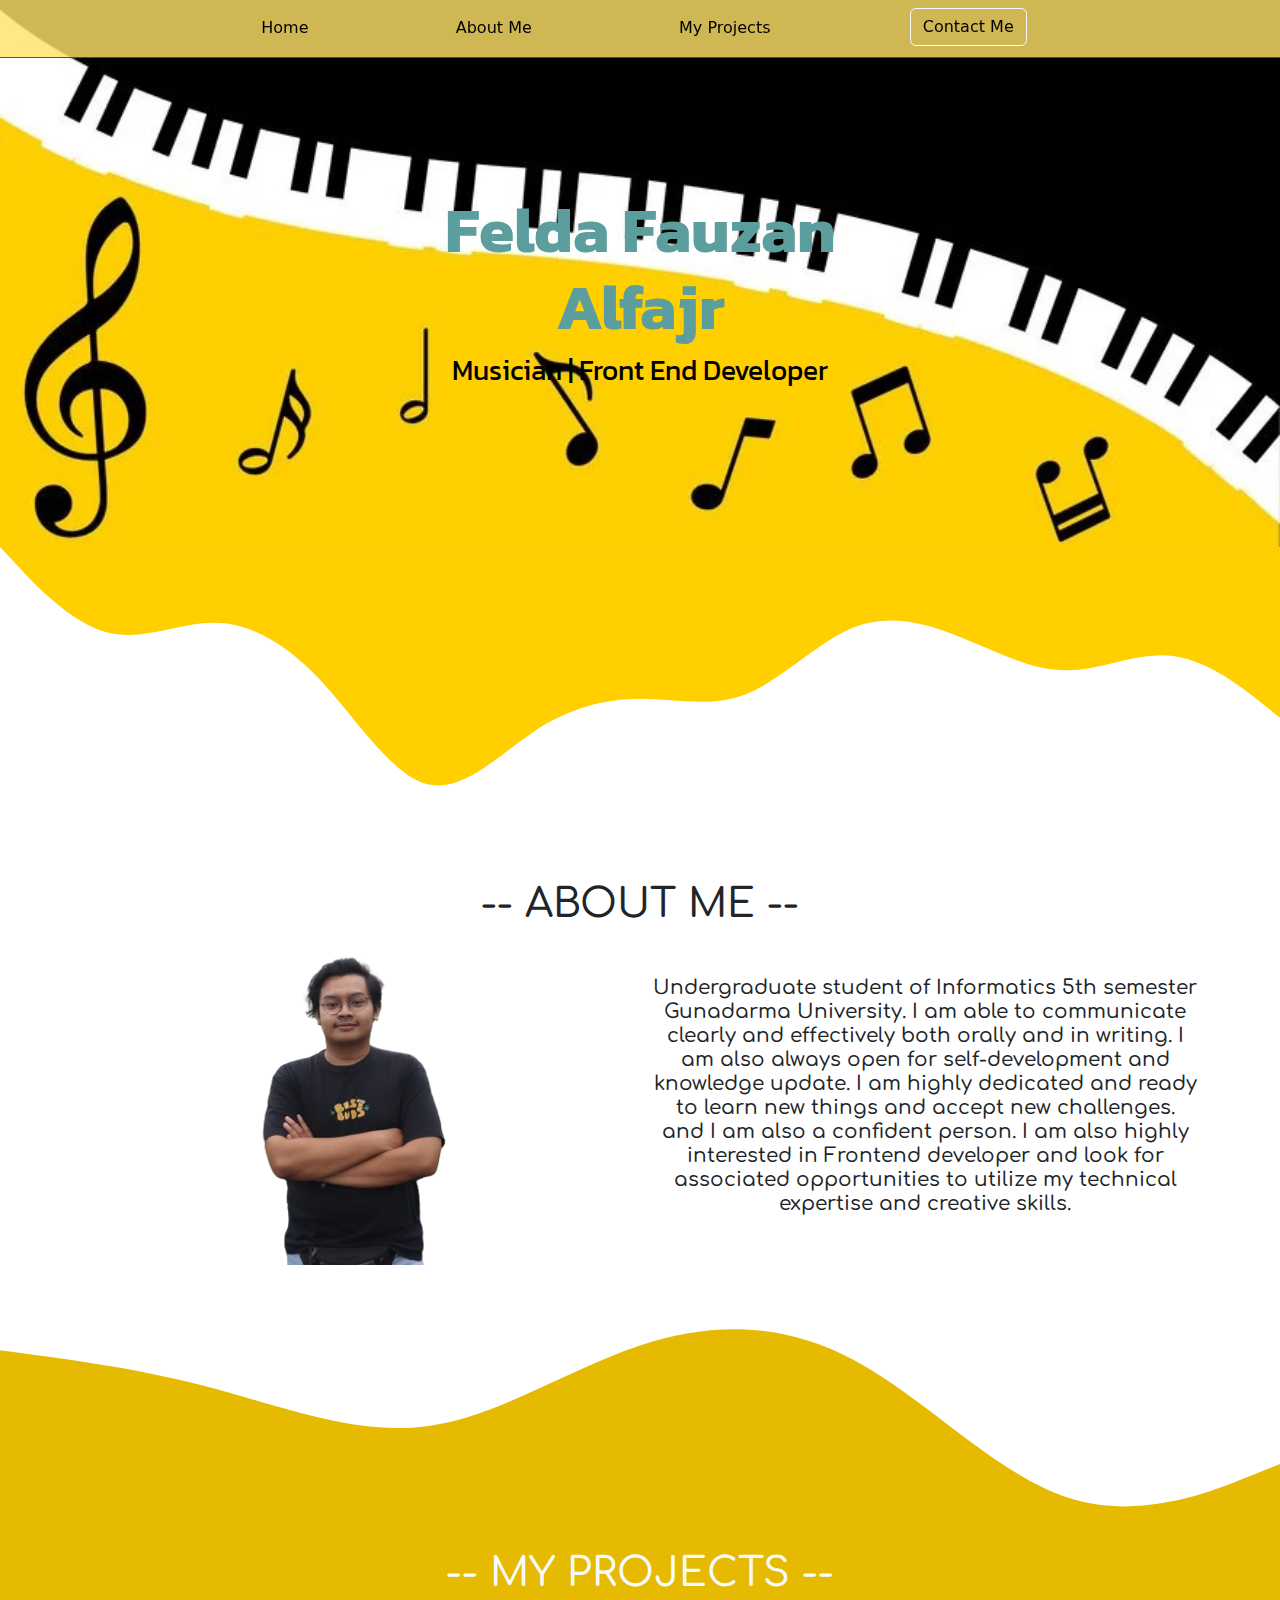
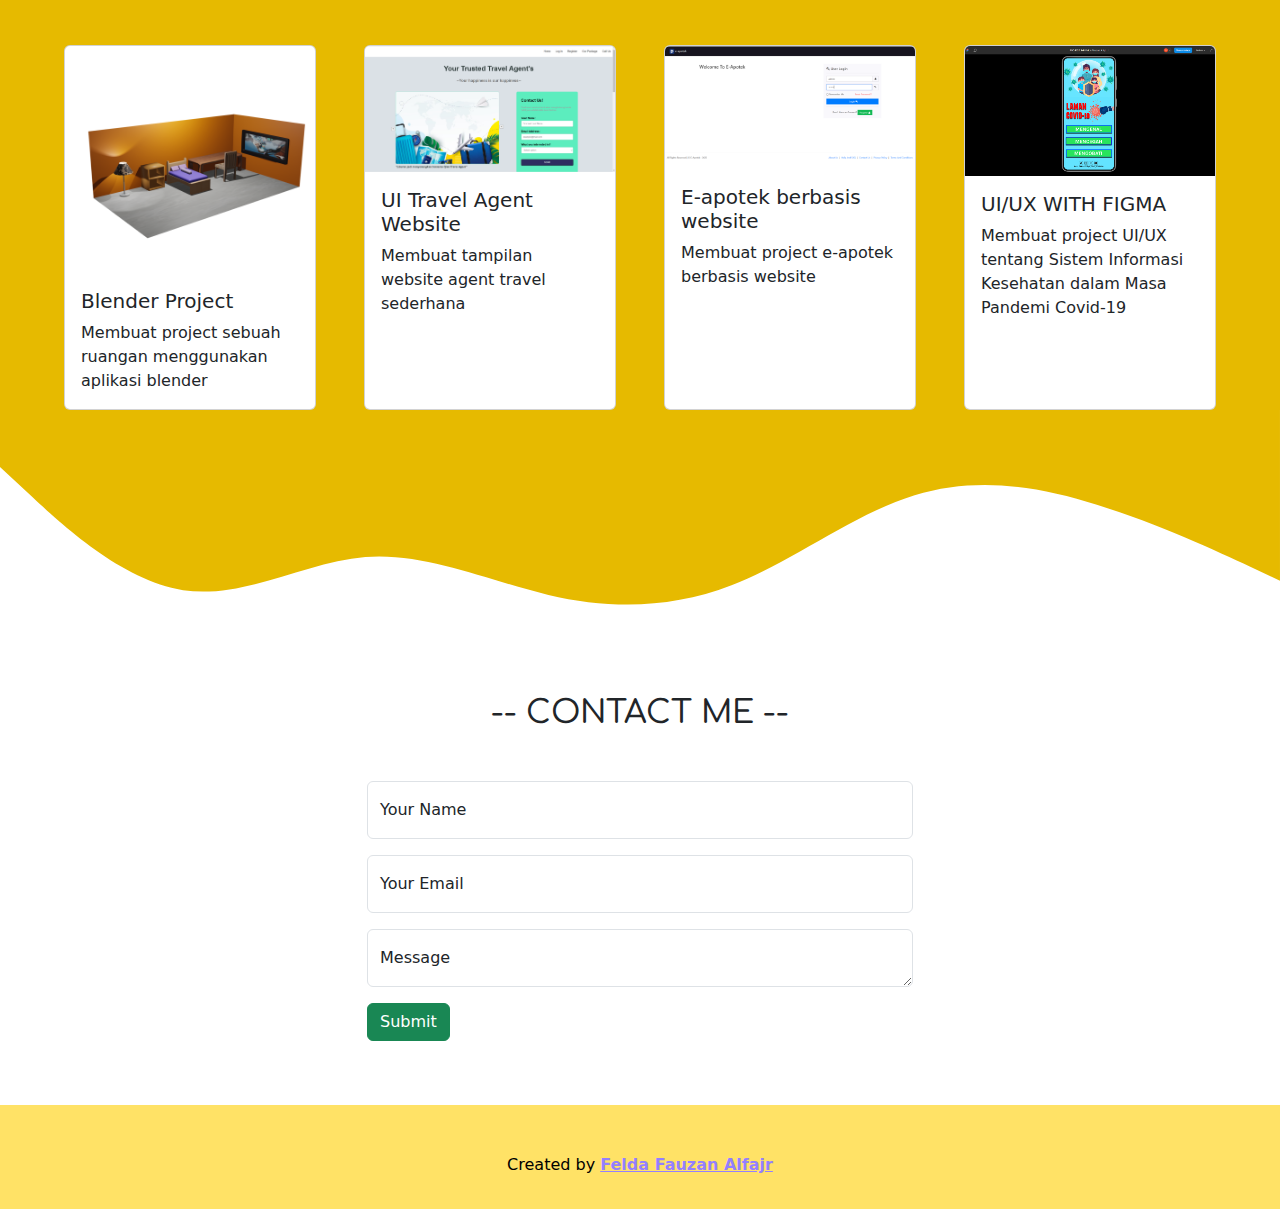
<file: index.html>
<!DOCTYPE html>
<html lang="en">
  <head>
    <meta charset="utf-8" />
    <meta name="viewport" content="width=device-width, initial-scale=1" />
    <title>Felda Fauzan Alfajr | Portofolio</title>
    <link href="https://cdn.jsdelivr.net/npm/bootstrap@5.3.3/dist/css/bootstrap.min.css" rel="stylesheet" integrity="sha384-QWTKZyjpPEjISv5WaRU9OFeRpok6YctnYmDr5pNlyT2bRjXh0JMhjY6hW+ALEwIH" crossorigin="anonymous" />
    <link rel="stylesheet" href="style2.css" />
    <link rel="preconnect" href="https://fonts.googleapis.com" />
    <link rel="preconnect" href="https://fonts.gstatic.com" crossorigin />
    <link href="https://fonts.googleapis.com/css2?family=Comfortaa:wght@300..700&display=swap" rel="stylesheet" />
    <link rel="preconnect" href="https://fonts.googleapis.com" />
    <link rel="preconnect" href="https://fonts.gstatic.com" crossorigin />
    <link href="https://fonts.googleapis.com/css2?family=Kanit:ital,wght@0,100;0,200;0,300;0,400;0,500;0,600;0,700;0,800;0,900;1,100;1,200;1,300;1,400;1,500;1,600;1,700;1,800;1,900&display=swap" rel="stylesheet" />
  </head>
  <body>
    <!-- NAVBAR START -->
    <div class="mynav">
      <nav class="fixed-top navbar navbar-expand-md border-bottom" data-bs-theme="dark" style="background-color: #ffe366cf">
        <div class="container">
          <a class="navbar-brand d-md-none" href="#">
            <svg class="bi" width="24" height="24"><use xlink:href="#aperture"></use></svg>
            Aperture
          </a>
          <button class="navbar-toggler" type="button" data-bs-toggle="offcanvas" data-bs-target="#offcanvas" aria-controls="offcanvas" aria-label="Toggle navigation">
            <span class="navbar-toggler-icon"></span>
          </button>
          <div class="offcanvas offcanvas-end" tabindex="-1" id="offcanvas" aria-labelledby="offcanvasLabel">
            <div class="offcanvas-header">
              <h5 class="offcanvas-title" id="offcanvasLabel">Aperture</h5>
              <button type="button" class="btn-close" data-bs-dismiss="offcanvas" aria-label="Close"></button>
            </div>
              <div class="offcanvas-body">
                <ul class="navbar-nav flex-grow-1 justify-content-between">
                  <li class="nav-item">
                    <a class="nav-link" href="#">
                      <svg class="bi" width="24" height="24"><use xlink:href="#aperture"></use></svg>
                    </a>
                  </li>
                  <li class="nav-item"><a class="nav-link " href="#" style="color: black">Home</a></li>
                  <li class="nav-item"><a class="nav-link" href="#about" style="color: black">About Me</a></li>
                  <li class="nav-item"><a class="nav-link" href="#myprojects" style="color: black">My Projects</a></li>
                  <li class="nav-item"><a type="text" class="btn btn-outline-light" class="nav-link" href="#contact" style="color: rgb(0, 0, 0)">Contact Me</a></li>
                  <li class="nav-item">
                    <a class="nav-link" href="#">
                      <svg class="bi" width="24" height="24"><use xlink:href="#cart"></use></svg>
                    </a>
                  </li>
                </ul>
              </div>
          </div>
        </div>
      </nav>
    </div>
    <!-- NAVBAR END -->

    <!-- HOME START -->
    <div class="home">
      <div class="position-relative overflow-hidden p-3 p-lg-5 text-center">
        <div class="text col-md-6 p-lg-5 mx-auto my-5">
          <h1 class="display-3 fw-bold mt-5" style="color: rgb(92, 157, 157);">Felda Fauzan Alfajr</h1>
          <h3 class="fw-normal mb-3" style="color: rgb(0, 0, 0);">Musician | Front End Developer</h3>
        </div>
        <div class="product-device shadow-sm d-none d-md-block"></div>
        <div class="product-device product-device-2 shadow-sm d-none d-md-block"></div>
      </div>
    </div>
    <svg xmlns="http://www.w3.org/2000/svg" viewBox="0 0 1440 320">
      <path
        fill="#ffcf00"
        fill-opacity="1"
        d="M0,0L20,21.3C40,43,80,85,120,96C160,107,200,85,240,85.3C280,85,320,107,360,149.3C400,192,440,256,480,266.7C520,277,560,235,600,208C640,181,680,171,720,170.7C760,171,800,181,840,165.3C880,149,920,107,960,90.7C1000,75,1040,85,1080,101.3C1120,117,1160,139,1200,138.7C1240,139,1280,117,1320,122.7C1360,128,1400,160,1420,176L1440,192L1440,0L1420,0C1400,0,1360,0,1320,0C1280,0,1240,0,1200,0C1160,0,1120,0,1080,0C1040,0,1000,0,960,0C920,0,880,0,840,0C800,0,760,0,720,0C680,0,640,0,600,0C560,0,520,0,480,0C440,0,400,0,360,0C320,0,280,0,240,0C200,0,160,0,120,0C80,0,40,0,20,0L0,0Z"
      ></path>
    </svg>
    <!-- HOME END -->

    <!-- ABOUT START -->
    <div id="about">
      <div class="container text-center">
        <div class="row mt-5">
          <h1>-- ABOUT ME --</h1>
          <div class="col">
            <img src="assets/foto ojan baru.png" />
          </div>
          <div class="col d-flex align-items-center">
            <h5>
              Undergraduate student of Informatics 5th semester Gunadarma University. I am able to communicate clearly and effectively both orally and in writing. I am also always open for self-development and knowledge update. I am highly
              dedicated and ready to learn new things and accept new challenges. and I am also a confident person. I am also highly interested in Frontend developer and look for associated opportunities to utilize my technical expertise and
              creative skills.
            </h5>
            <p></p>
          </div>
        </div>
      </div>
    </div>
    <!-- ABOUT END -->

    <svg xmlns="http://www.w3.org/2000/svg" viewBox="0 0 1440 320">
      <path
        fill="#e6ba00"
        fill-opacity="1"
        d="M0,96L40,101.3C80,107,160,117,240,138.7C320,160,400,192,480,181.3C560,171,640,117,720,90.7C800,64,880,64,960,106.7C1040,149,1120,235,1200,261.3C1280,288,1360,256,1400,240L1440,224L1440,320L1400,320C1360,320,1280,320,1200,320C1120,320,1040,320,960,320C880,320,800,320,720,320C640,320,560,320,480,320C400,320,320,320,240,320C160,320,80,320,40,320L0,320Z"
      ></path>
    </svg>

    <!-- PROJECT START -->
    <div id="myprojects">
      <h1 class="text-center mb-5 text-light">-- MY PROJECTS --</h1>
      <div class="projectcontoh">
        <div class="row row-cols-1 row-cols-md-4 g-5">
          <div class="col">
            <div class="card h-100">
              <img src="assets/project1.png" class="card-img-top" alt="..." />
              <div class="card-body">
                <h5 class="card-title">Blender Project</h5>
                <p class="card-text">Membuat project sebuah ruangan menggunakan aplikasi blender</p>
              </div>
            </div>
          </div>
          <div class="col">
            <div class="card h-100">
              <img src="assets/project2 (1).png" class="card-img-top" alt="..." />
              <div class="card-body">
                <h5 class="card-title">UI Travel Agent Website</h5>
                <p class="card-text">Membuat tampilan website agent travel sederhana</p>
              </div>
            </div>
          </div>
          <div class="col">
            <div class="card h-100">
              <img src="assets/project3.png" class="card-img-top" alt="..." />
              <div class="card-body">
                <h5 class="card-title">E-apotek berbasis website</h5>
                <p class="card-text">Membuat project e-apotek berbasis website</p>
              </div>
            </div>
          </div>
          <div class="col">
            <div class="card h-100">
              <img src="assets/project4.png" class="card-img-top" alt="..." />
              <div class="card-body">
                <h5 class="card-title">UI/UX WITH FIGMA</h5>
                <p class="card-text">Membuat project UI/UX tentang Sistem Informasi Kesehatan dalam Masa Pandemi Covid-19 </p>
              </div>
            </div>
          </div>
        </div>
      </div>
    </div>
    <!-- PROJECT END -->
    <svg xmlns="http://www.w3.org/2000/svg" viewBox="0 0 1440 320">
      <path
        fill="#e6ba00"
        fill-opacity="1"
        d="M0,64L34.3,96C68.6,128,137,192,206,202.7C274.3,213,343,171,411,165.3C480,160,549,192,617,208C685.7,224,754,224,823,197.3C891.4,171,960,117,1029,96C1097.1,75,1166,85,1234,106.7C1302.9,128,1371,160,1406,176L1440,192L1440,0L1405.7,0C1371.4,0,1303,0,1234,0C1165.7,0,1097,0,1029,0C960,0,891,0,823,0C754.3,0,686,0,617,0C548.6,0,480,0,411,0C342.9,0,274,0,206,0C137.1,0,69,0,34,0L0,0Z"
      ></path>
    </svg>

    <!-- CONTACT START -->
    <section id="contact">
      <h2 class="text-center mb-5">-- CONTACT ME --</h2>
      <div class="container">
        <div class="row justify-content-center">
          <div class="col-md-6">
            <form>
              <div class="form-floating mb-3">
                <input type="email" class="form-control" id="floatingInput" placeholder="masukkan nama anda">
                <label for="floatingInput">Your Name</label>
              </div>
              <div class="form-floating mb-3">
                <input type="email" class="form-control" id="floatingInput" placeholder="example@mail.com">
                <label for="floatingInput">Your Email</label>
              </div>
              <div class="form-floating">
                <textarea class="form-control" placeholder="Leave a comment here" id="floatingTextarea"></textarea>
                <label for="floatingTextarea">Message</label>
              </div>
              <button type="submit" class="btn btn-success mt-3 mb-3">Submit</button>
            </form>
          </div>
        </div>
      </div>
    </section>
    <!-- CONTACT END -->

    <!-- FOOTER START -->
    <footer style="background-color: #ffe266" class="text-light text-center pb-3 mt-5">
      <p class="pt-5" style="color: black">Created by <a href="https://www.linkedin.com/in/felda-fauzan-alfajr" style="color: rgb(148, 127, 255)" class="fw-bold">Felda Fauzan Alfajr</a></p>
    </footer>
    <!-- FOOTER START -->

    <script src="https://cdn.jsdelivr.net/npm/bootstrap@5.3.3/dist/js/bootstrap.bundle.min.js" integrity="sha384-YvpcrYf0tY3lHB60NNkmXc5s9fDVZLESaAA55NDzOxhy9GkcIdslK1eN7N6jIeHz" crossorigin="anonymous"></script>
  </body>
</html>
</file>
<file: style2.css>
#myprojects {
  background-color: #e6ba00;
  
}

#myprojects > h1 {
    font-family: "Comfortaa", sans-serif;
    font-optical-sizing: auto;
    font-weight: weight;
    font-style: normal;
}

.projectcontoh {
  width: 90%;
  max-width: 1200px;
  margin: auto;
}

.home {
  background-image: url("assets/background music.jpg");
  background-position: bottom;
  background-size: cover;
  font-family: "Kanit", sans-serif;
  font-weight: 100;
  font-style: normal;
  
}

#about {
  font-family: "Comfortaa", sans-serif;
  font-optical-sizing: auto;
  font-weight: weight;
  font-style: normal;
}

#contact > h2 {
  font-family: "Comfortaa", sans-serif;
  font-optical-sizing: auto;
  font-weight: weight;
  font-style: normal;
}
</file>
